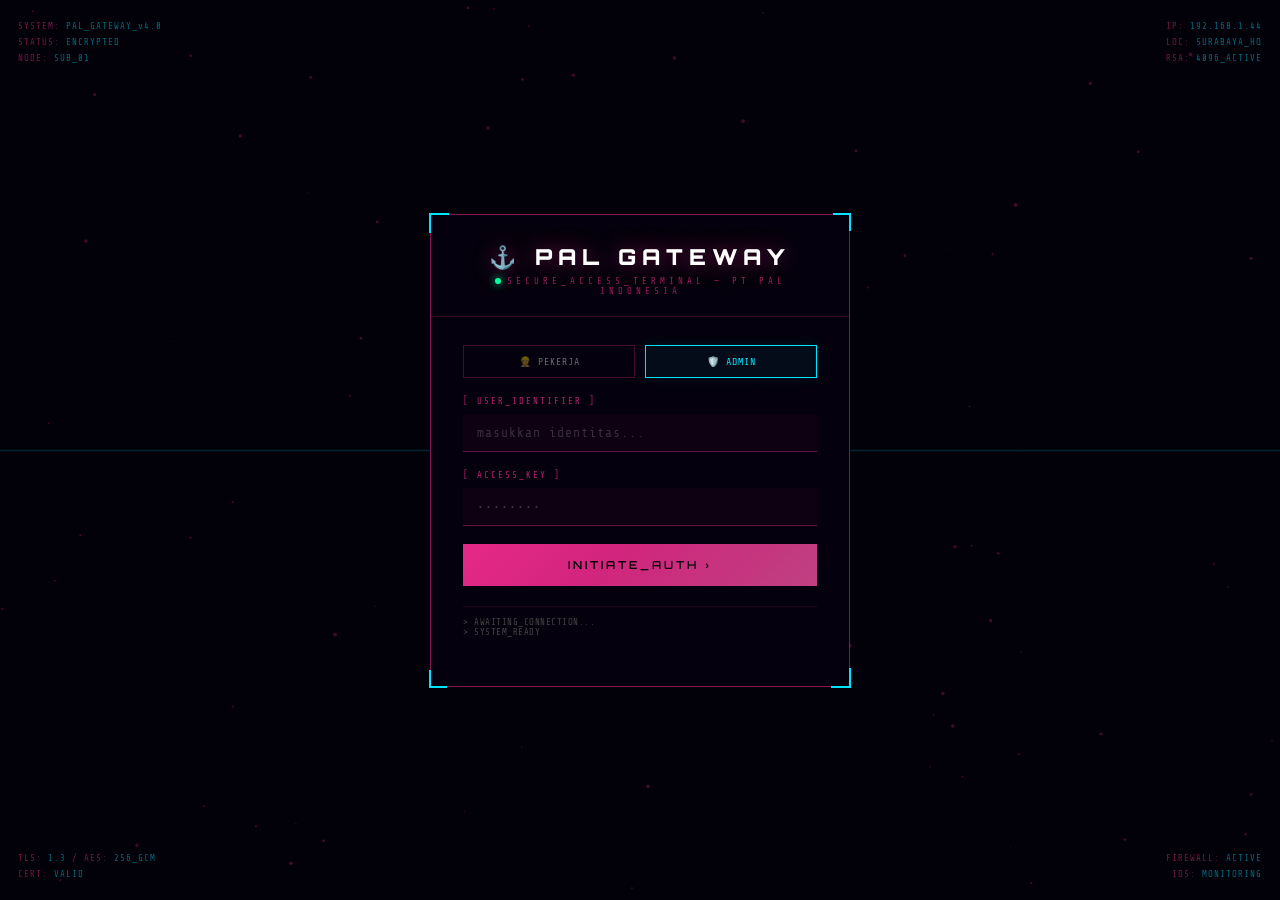
<file: dashboard_kapal/indexpekerja.html>
<!DOCTYPE html>
<html lang="id">
<head>
<meta charset="UTF-8"/>
<meta name="viewport" content="width=device-width, initial-scale=1.0"/>
<title>PT PAL — SECURE GATEWAY</title>
<link href="https://fonts.googleapis.com/css2?family=Share+Tech+Mono&family=Orbitron:wght@400;600;900&display=swap" rel="stylesheet"/>
<style>
:root {
  --pink: #ff2d95;
  --pink2: #ff6eb8;
  --cyan: #00e5ff;
  --green: #00ff9d;
  --bg: #020008;
  --glow-pink: 0 0 20px rgba(255,45,149,0.5), 0 0 60px rgba(255,45,149,0.2);
  --glow-cyan: 0 0 20px rgba(0,229,255,0.4);
}
*{box-sizing:border-box;margin:0;padding:0}
body{background:var(--bg);color:var(--pink);font-family:'Share Tech Mono',monospace;height:100vh;display:flex;align-items:center;justify-content:center;overflow:hidden;position:relative}

/* ── CANVAS BG ── */
canvas#bg{position:fixed;inset:0;z-index:0;opacity:0.5}

/* ── CORNER DECOR ── */
.corner{position:fixed;font-size:9px;opacity:0.45;letter-spacing:1px;line-height:1.8;font-family:'Share Tech Mono',monospace}
.corner.tl{top:18px;left:18px}
.corner.tr{top:18px;right:18px;text-align:right}
.corner.bl{bottom:18px;left:18px}
.corner.br{bottom:18px;right:18px;text-align:right}
.corner span{color:var(--cyan)}

/* ── SCANLINE ── */
.scan{position:fixed;width:100%;height:3px;background:linear-gradient(transparent,rgba(0,229,255,0.15),transparent);animation:scanY 6s linear infinite;pointer-events:none;z-index:2}
@keyframes scanY{from{top:-3px}to{top:100vh}}

/* ── CARD ── */
.card{
  position:relative;z-index:10;width:420px;
  background:rgba(5,0,15,0.92);
  border:1px solid rgba(255,45,149,0.5);
  padding:0;
  animation:fadeUp .8s ease both;
}
@keyframes fadeUp{from{opacity:0;transform:translateY(20px)}to{opacity:1;transform:translateY(0)}}

/* corner brackets */
.card::before,.card::after{content:'';position:absolute;width:18px;height:18px}
.card::before{top:-2px;left:-2px;border-top:2px solid var(--cyan);border-left:2px solid var(--cyan)}
.card::after{bottom:-2px;right:-2px;border-bottom:2px solid var(--cyan);border-right:2px solid var(--cyan)}
.card-tr,.card-bl{position:absolute;width:18px;height:18px}
.card-tr{top:-2px;right:-2px;border-top:2px solid var(--cyan);border-right:2px solid var(--cyan)}
.card-bl{bottom:-2px;left:-2px;border-bottom:2px solid var(--cyan);border-left:2px solid var(--cyan)}

/* header */
.card-head{padding:28px 32px 20px;border-bottom:1px solid rgba(255,45,149,0.2);text-align:center;position:relative}
.card-head .logo{font-family:'Orbitron',sans-serif;font-weight:900;font-size:22px;letter-spacing:6px;color:#fff;text-shadow:var(--glow-pink)}
.card-head .sub{font-size:9px;letter-spacing:4px;color:rgba(255,45,149,0.6);margin-top:6px}
.status-dot{display:inline-block;width:6px;height:6px;border-radius:50%;background:var(--green);box-shadow:0 0 8px var(--green);margin-right:6px;animation:blink 1.5s infinite}
@keyframes blink{0%,100%{opacity:1}50%{opacity:.3}}

/* body */
.card-body{padding:28px 32px}

/* stages */
#stage-form,#stage-bio,#stage-success{transition:opacity .35s}

/* input */
.field{margin-bottom:18px}
.field label{display:block;font-size:9px;letter-spacing:2px;color:rgba(255,45,149,0.7);margin-bottom:8px;text-transform:uppercase}
.field input{
  width:100%;background:rgba(255,45,149,0.04);border:none;border-bottom:1px solid rgba(255,45,149,0.35);
  padding:11px 14px;color:#fff;font-family:'Share Tech Mono',monospace;font-size:13px;outline:none;transition:.3s;
  letter-spacing:1px;
}
.field input:focus{background:rgba(255,45,149,0.08);border-bottom-color:var(--cyan);box-shadow:0 2px 0 0 rgba(0,229,255,0.25)}
.field input::placeholder{color:rgba(255,255,255,0.18)}

/* selector */
.role-row{display:grid;grid-template-columns:1fr 1fr;gap:10px;margin-bottom:18px}
.role-btn{
  padding:10px;border:1px solid rgba(255,45,149,0.25);background:transparent;color:rgba(255,255,255,0.4);
  font-family:'Share Tech Mono',monospace;font-size:10px;cursor:pointer;transition:.25s;letter-spacing:1px;text-transform:uppercase
}
.role-btn:hover{border-color:var(--pink);color:var(--pink)}
.role-btn.active{border-color:var(--cyan);color:var(--cyan);background:rgba(0,229,255,0.05);box-shadow:0 0 12px rgba(0,229,255,0.1)}

/* btn */
.btn-main{
  width:100%;padding:14px;background:linear-gradient(135deg,rgba(255,45,149,0.9),rgba(255,45,149,0.7));
  border:none;color:#000;font-family:'Orbitron',sans-serif;font-weight:600;font-size:11px;letter-spacing:3px;
  cursor:pointer;transition:.3s;text-transform:uppercase;position:relative;overflow:hidden
}
.btn-main::after{content:'';position:absolute;inset:0;background:linear-gradient(135deg,transparent 40%,rgba(255,255,255,0.15));pointer-events:none}
.btn-main:hover{background:linear-gradient(135deg,#fff,#ffc6e0);box-shadow:0 0 30px rgba(255,45,149,0.6);transform:translateY(-1px)}
.btn-main:active{transform:translateY(0)}

/* logs */
.logs{margin-top:20px;height:52px;font-size:9px;overflow:hidden;border-top:1px solid rgba(255,45,149,0.12);padding-top:10px;color:#444;letter-spacing:.5px}

/* ── BIO STAGE ── */
#stage-bio{display:none;text-align:center}
.bio-title{font-size:9px;letter-spacing:3px;color:var(--cyan);margin-bottom:24px}
.fp-wrap{position:relative;display:inline-flex;align-items:center;justify-content:center;width:120px;height:120px}
.fp-ring{position:absolute;inset:0;border-radius:50%;border:1px solid rgba(255,45,149,0.3);animation:ringPulse 2s ease-in-out infinite}
.fp-ring2{position:absolute;inset:-10px;border-radius:50%;border:1px solid rgba(0,229,255,0.15);animation:ringPulse 2s ease-in-out infinite .5s}
@keyframes ringPulse{0%,100%{transform:scale(1);opacity:.6}50%{transform:scale(1.08);opacity:.2}}
.fp-svg{width:64px;cursor:pointer;fill:var(--pink);filter:drop-shadow(0 0 8px rgba(255,45,149,0.6));transition:.3s}
.fp-svg:hover{filter:drop-shadow(0 0 18px rgba(255,45,149,1)) drop-shadow(0 0 4px var(--cyan));transform:scale(1.05)}
.fp-svg.scanning{animation:fpScan .4s ease-in-out infinite alternate}
@keyframes fpScan{from{fill:var(--pink)}to{fill:var(--cyan)}}
.bio-hint{font-size:9px;color:#555;margin-top:16px;letter-spacing:1px}
.bio-status{font-size:10px;margin-top:8px;min-height:16px;letter-spacing:1px}
.btn-back{background:none;border:none;color:rgba(255,45,149,0.4);font-family:'Share Tech Mono',monospace;font-size:9px;cursor:pointer;margin-top:16px;letter-spacing:1px}
.btn-back:hover{color:var(--pink)}

/* ── SUCCESS ── */
#stage-success{display:none;text-align:center;padding:20px 0}
.success-icon{font-size:40px;animation:popIn .5s cubic-bezier(.175,.885,.32,1.275) both}
@keyframes popIn{from{transform:scale(0)}to{transform:scale(1)}}
.success-msg{font-family:'Orbitron',sans-serif;font-size:12px;letter-spacing:3px;color:var(--green);margin-top:14px}
.success-sub{font-size:9px;color:#555;margin-top:8px;letter-spacing:1px}
.progress-bar{height:2px;background:rgba(255,45,149,0.15);margin-top:20px;border-radius:1px;overflow:hidden}
.progress-fill{height:100%;background:linear-gradient(90deg,var(--pink),var(--cyan));width:0;animation:fillBar 1.2s ease forwards}
@keyframes fillBar{to{width:100%}}
</style>
</head>
<body>
<canvas id="bg"></canvas>
<div class="scan"></div>

<div class="corner tl">SYSTEM: <span>PAL_GATEWAY_v4.0</span><br>STATUS: <span>ENCRYPTED</span><br>NODE: <span>SUB_01</span></div>
<div class="corner tr">IP: <span>192.168.1.44</span><br>LOC: <span>SURABAYA_HQ</span><br>RSA: <span>4096_ACTIVE</span></div>
<div class="corner bl">TLS: <span>1.3</span> / AES: <span>256_GCM</span><br>CERT: <span>VALID</span></div>
<div class="corner br">FIREWALL: <span>ACTIVE</span><br>IDS: <span>MONITORING</span></div>

<div class="card">
  <div class="card-tr"></div><div class="card-bl"></div>
  <div class="card-head">
    <div class="logo">⚓ PAL GATEWAY</div>
    <div class="sub"><span class="status-dot"></span>SECURE_ACCESS_TERMINAL — PT PAL INDONESIA</div>
  </div>
  <div class="card-body">

    <!-- STAGE 1: FORM -->
    <div id="stage-form">
      <div class="role-row">
        <button class="role-btn" id="btn-worker" onclick="setRole('worker')">👷 PEKERJA</button>
        <button class="role-btn active" id="btn-admin" onclick="setRole('admin')">🛡️ ADMIN</button>
      </div>
      <div class="field">
        <label>[ USER_IDENTIFIER ]</label>
        <input type="text" id="uid" placeholder="masukkan identitas..." autocomplete="off"/>
      </div>
      <div class="field">
        <label>[ ACCESS_KEY ]</label>
        <input type="password" id="pwd" placeholder="••••••••" onkeydown="if(event.key==='Enter')doAuth()"/>
      </div>
      <button class="btn-main" onclick="doAuth()">INITIATE_AUTH ›</button>
    </div>

    <!-- STAGE 2: BIO -->
    <div id="stage-bio">
      <div class="bio-title">BIOMETRIC VERIFICATION REQUIRED</div>
      <div class="fp-wrap">
        <div class="fp-ring"></div>
        <div class="fp-ring2"></div>
        <svg class="fp-svg" id="fp-icon" viewBox="0 0 100 100" onclick="scanBio(event)">
          <ellipse cx="50" cy="50" rx="38" ry="44" fill="none" stroke="currentColor" stroke-width="3.5"/>
          <path d="M30 38 Q50 20 70 38" fill="none" stroke="currentColor" stroke-width="2.5"/>
          <path d="M25 48 Q50 28 75 48" fill="none" stroke="currentColor" stroke-width="2.2"/>
          <path d="M24 56 Q50 36 76 56" fill="none" stroke="currentColor" stroke-width="2"/>
          <path d="M26 64 Q50 46 74 64" fill="none" stroke="currentColor" stroke-width="1.8"/>
          <path d="M30 72 Q50 56 70 72" fill="none" stroke="currentColor" stroke-width="1.6"/>
          <circle cx="50" cy="50" r="5" fill="currentColor" opacity=".4"/>
        </svg>
      </div>
      <div class="bio-hint">TAHAN [SHIFT] + KLIK UNTUK SCAN SIDIK JARI</div>
      <div class="bio-status" id="bio-status"></div>
      <br/>
      <button class="btn-back" onclick="backToForm()">← KEMBALI</button>
    </div>

    <!-- STAGE 3: SUCCESS -->
    <div id="stage-success">
      <div class="success-icon" id="success-icon">✅</div>
      <div class="success-msg" id="success-msg">ACCESS_GRANTED</div>
      <div class="success-sub" id="success-sub">Mengalihkan ke dashboard...</div>
      <div class="progress-bar"><div class="progress-fill"></div></div>
    </div>

    <div class="logs" id="log-box">> AWAITING_CONNECTION...<br>> SYSTEM_READY</div>
  </div>
</div>

<script>
// ── PARTICLE BG ──
const canvas = document.getElementById('bg');
const ctx = canvas.getContext('2d');
canvas.width = window.innerWidth; canvas.height = window.innerHeight;
const pts = Array.from({length:80},()=>({x:Math.random()*canvas.width,y:Math.random()*canvas.height,vx:(Math.random()-.5)*.4,vy:(Math.random()-.5)*.4,r:Math.random()*1.5+.5}));
function drawBg(){
  ctx.clearRect(0,0,canvas.width,canvas.height);
  pts.forEach(p=>{
    p.x+=p.vx; p.y+=p.vy;
    if(p.x<0||p.x>canvas.width)p.vx*=-1;
    if(p.y<0||p.y>canvas.height)p.vy*=-1;
    ctx.beginPath(); ctx.arc(p.x,p.y,p.r,0,Math.PI*2);
    ctx.fillStyle='rgba(255,45,149,0.5)'; ctx.fill();
  });
  pts.forEach((a,i)=>pts.slice(i+1).forEach(b=>{
    const d=Math.hypot(a.x-b.x,a.y-b.y);
    if(d<130){ctx.beginPath();ctx.moveTo(a.x,a.y);ctx.lineTo(b.x,b.y);ctx.strokeStyle=`rgba(255,45,149,${.12*(1-d/130)})`;ctx.lineWidth=.5;ctx.stroke()}
  }));
  requestAnimationFrame(drawBg);
}
drawBg();

// ── LOGIC ──
let selectedRole = 'admin';

function setRole(r){
  selectedRole = r;
  document.getElementById('btn-admin').classList.toggle('active', r==='admin');
  document.getElementById('btn-worker').classList.toggle('active', r==='worker');
}

function log(msg, color='#555'){
  const b = document.getElementById('log-box');
  b.innerHTML = `<span style="color:${color}">› ${msg}</span><br>` + b.innerHTML;
}

function doAuth(){
  const user = document.getElementById('uid').value.trim();
  const pass = document.getElementById('pwd').value;
  if(!user||!pass){log('ERROR: FIELD_KOSONG','#ff4444');return}

  if(selectedRole==='admin'){
    if(user==='admin_pal' && pass==='paljayajayayareu'){
      log('Admin ID valid. Memuat sensor biometrik...','#ff2d95');
      localStorage.setItem('pal_name',user);
      localStorage.setItem('pal_role','admin');
      document.getElementById('stage-form').style.display='none';
      document.getElementById('stage-bio').style.display='block';
    } else {
      log('AUTH_FAILURE: KREDENSIAL_TIDAK_VALID','#ff4444');
      shakeCard();
    }
  } else {
    if(pass==='12345'){
      log('Worker access valid. Redirecting...','#00ff9d');
      localStorage.setItem('pal_name',user);
      localStorage.setItem('pal_role','worker');
      showSuccess('worker', user);
    } else {
      log('AUTH_FAILURE: AKSES_DITOLAK','#ff4444');
      shakeCard();
    }
  }
}

// Fingerprint hanya Tamara
const BIO_HASH = btoa('TAMARA_RANI_DEVICE_2025');

function scanBio(e){
  const fp = document.getElementById('fp-icon');
  const st = document.getElementById('bio-status');

  if(!e.shiftKey){
    st.style.color='#ff4444';
    st.textContent='SPOOFING_DETECTED — GUNAKAN SENSOR YANG BENAR';
    log('THREAT_DETECTED: UNAUTHORIZED_FINGERPRINT','#ff4444');
    fp.style.fill='#ff4444';
    setTimeout(()=>{st.textContent='';fp.style.fill=''},2000);
    return;
  }

  // Simulasi scan
  fp.classList.add('scanning');
  st.style.color='#ff2d95';
  st.textContent='SCANNING...';
  log('Biometric sensor aktif...','#ff2d95');

  const steps = ['Analyzing ridge pattern...','Comparing minutiae points...','Cross-checking with vault...','Match found — TAMARA_RANI'];
  let i=0;
  const iv = setInterval(()=>{
    st.textContent = steps[i]||'';
    log(steps[i],'#888');
    i++;
    if(i>=steps.length){
      clearInterval(iv);
      fp.classList.remove('scanning');
      st.style.color='#00ff9d';
      st.textContent='MATCH_100% — IDENTITY_CONFIRMED';
      log('Biometric confirmed. Token issued.','#00ff9d');
      showSuccess('admin','admin_pal');
    }
  },520);
}

function showSuccess(role, user){
  ['stage-form','stage-bio'].forEach(id=>{
    document.getElementById(id).style.display='none';
  });
  const ss = document.getElementById('stage-success');
  ss.style.display='block';
  document.getElementById('success-icon').textContent = role==='admin'?'🛡️':'✅';
  document.getElementById('success-msg').textContent = role==='admin'?'ADMIN_ACCESS_GRANTED':'OPERATOR_ACCESS_GRANTED';
  document.getElementById('success-sub').textContent = `Welcome, ${user.toUpperCase()} — Redirecting...`;
  log('Session token generated. Redirecting...','#00ff9d');
  setTimeout(()=>{ window.location.href = role==='admin'?'.html':'dashboard_worker.html'; }, 1800);
}

function backToForm(){
  document.getElementById('stage-bio').style.display='none';
  document.getElementById('stage-form').style.display='block';
}

function shakeCard(){
  const c = document.querySelector('.card');
  c.style.animation='shake .4s ease';
  setTimeout(()=>c.style.animation='',400);
}

// inject shake keyframe
const ks = document.createElement('style');
ks.textContent='@keyframes shake{0%,100%{transform:translateX(0)}20%,60%{transform:translateX(-8px)}40%,80%{transform:translateX(8px)}}';
document.head.appendChild(ks);

setRole('admin');
</script>
</body>
</html>
</file>
